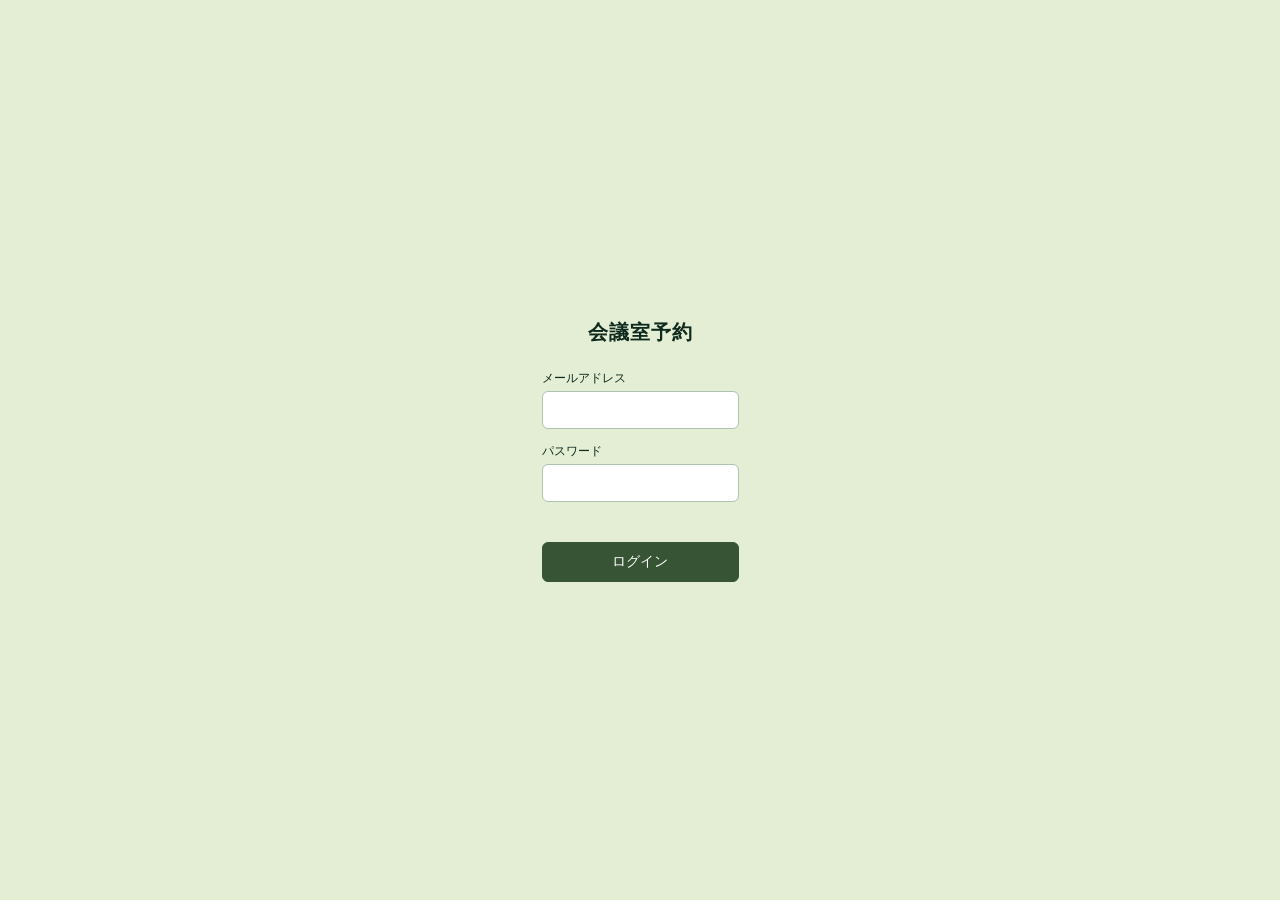
<file: wwwroot/login.html>
<!DOCTYPE html>
<html lang="ja">
<head>
    <meta charset="UTF-8">
    <meta name="viewport" content="width=device-width, initial-scale=1.0">
    <title>ログイン | 会議室予約</title>
    <link rel="stylesheet" href="css/style.css">
</head>
<body class="auth-page">
    <main>
        <h1 class="auth-title">会議室予約</h1>

        <form id="loginForm" class="auth-form">
            <label>メールアドレス
                <input type="email" id="email" required autocomplete="username">
            </label>
            <label>パスワード
                <input type="password" id="password" required autocomplete="current-password">
            </label>
            <p id="loginError" class="form-error"></p>
            <button type="submit" class="btn-primary">ログイン</button>
        </form>
    </main>

    <script src="js/login.js"></script>
</body>
</html>
</file>
<file: wwwroot/css/style.css>
/* =====  1. Color variables ===== */
:root {
    /* Palette */
    --green-900: #0f2a1d;
    --green-700: #375534;
    --green-500: #6b9071;
    --green-300: #aec3b0;
    --green-100: #e3eed4;

    /* Roles */
    --bg: var(--green-100);
    --paper: #f4f8ec;
    --line: var(--green-900); /* text & strong lines */
    --line-dim: var(--green-300); /* soft borders */
    --grid: rgba(55, 85, 52, 0.08);

    --free: var(--green-500);
    --busy: #c8553d;
    --selected: #d99a1e;

    --font: "Hiragino Sans", "Yu Gothic UI", "Meiryo", "Noto Sans JP", sans-serif;
    --mono: "SF Mono", "Consolas", "Cascadia Mono", monospace;
}

*, *::before, *::after {
    box-sizing: border-box;
}

/* =====  2. Base ===== */
body {
    margin: 0;
    min-height: 100vh;
    font-family: var(--font);
    color: var(--line);
    background-color: var(--bg);
}

/* =====  3. Header ===== */
.app-header {
    display: grid;
    grid-template-columns: 1fr auto 1fr;
    align-items: center;
    gap: 12px;
    padding: 12px 20px;
    background: var(--green-900);
    color: var(--green-100);

    /* Flip the variables inside the header only */
    --line: var(--green-100);
    --line-dim: rgba(227, 238, 212, 0.3);
}

.brand {
    display: flex;
    align-items: baseline;
    gap: 10px;
}

.brand-name {
    font-size: 20px;
    font-weight: 700;
    letter-spacing: 0.05em;
}

.brand-sub {
    font-family: var(--mono);
    font-size: 12px;
    opacity: 0.7;
}

/* Center column: today's date & time */
.now-label {
    justify-self: center;
    font-size: 14px;
    opacity: 0.8;
}

/* Right column: signed-in user's name */
.user {
    justify-self: end;
    display: flex;
    align-items: center;
    gap: 12px;
    font-size: 14px;
}

/* =====  4. 3-column layout ===== */
.layout {
    display: grid;
    grid-template-columns: 1fr 340px 280px;
    gap: 20px;
    max-width: 1640px;
    margin: 0 auto;
    padding: 20px;
}

.map-card,
.panel,
.calendar-card {
    background: var(--paper);
    border: 1px solid var(--line-dim);
    border-radius: 12px;
    box-shadow: 0 2px 8px rgba(15, 42, 29, 0.06);
    padding: 16px;
}

/* Don't stretch to the row height: stay at the top */
.calendar-card {
    align-self: start;
}

/* =====  5. Floor plan area ===== */
.floor {
    position: relative;
    /* Fit height to the viewport: width follows the aspect ratio */
    height: calc(100vh - 180px);
    min-height: 400px;
    width: auto;
    aspect-ratio: 830 / 1160;
    margin: 16px auto 0;
    background-color: #eef3e8;
    background-image: 
        linear-gradient(var(--grid) 1px, transparent 1px),
        linear-gradient(90deg, var(--grid) 1px, transparent 1px);
    background-size: 24px 24px;
    border: 4px solid var(--green-900); /* outer wall */
    border-radius: 6px;
}

/* ===== Map header & legend ===== */
.map-header {
    display: flex;
    justify-content: space-between;
    align-items: center;
    flex-wrap: wrap;
    gap: 8px;
}

.map-header h2 {
    margin: 0;
    font-size: 16px;
    letter-spacing: 0.1em;
}

.legend {
    display: flex;
    gap: 12px;
    font-size: 12px;
}

.legend-item {
    display: flex;
    align-items: center;
    gap: 4px;
}

.swatch {
    width: 12px;
    height: 12px;
    border: 1px solid currentColor;
}

.swatch.free     { background: #ffffff; border-color: var(--green-300); }
.swatch.busy     { background: #fbeeea; border-color: var(--busy); }
.swatch.selected { background: #fdf5e4; border-color: var(--selected);}

/* ===== Stats ===== */
.stats {
    display: grid;
    grid-template-columns: repeat(3, 1fr);
    gap: 8px;
    margin-bottom: 16px;
}

.stat-card {
    display: flex;
    flex-direction: column;
    gap: 4px;
    padding: 10px;
    border: 1px solid var(--line-dim);
}

.stat-label {
    font-size: 11px;
    opacity: 0.7;
}

.stat-value {
    font-family: var(--mono);
    font-size: 20px;
}

.stat-value.free { color: var(--free); }
.stat-value.busy { color: var(--busy); }

/* ===== Room detail placeholder ===== */
.placeholder {
    margin: 0;
    padding: 24px 0;
    text-align: center;
    font-size: 13px;
    opacity: 0.6;
    border: 1px dashed var(--line-dim);
}

/* ===== Rooms ===== */
.room {
    position: absolute;
    display: flex;
    flex-direction: column;
    justify-content: center;
    align-items: center;
    gap: 4px;
    background: #ffffff;
    border: 1.5px solid var(--green-300);
    border-radius: 8px;
    box-shadow: 0 1px 3px rgba(15, 42, 29, 0.08);
    cursor: pointer;
    transition: border-color 0.15s, background 0.15s;
}

.room:hover {
    border-color: var(--green-500);
    background: #f7faf2;
}

.room .name {
    font-size: 22px;
    font-weight: 700;
    color: var(--green-900);
}

.room .cap {
    font-size: 12px;
    color: var(--green-500);
}

.room.busy {
    border-color: var(--busy);
    background: #fbeeea;
}

.room.busy .name{
    color: var(--busy);
}

.room.selected {
    border-color: var(--selected);
    border-width: 2.5px;
    background: #fdf5e4;
}

/* Common areas (corridor, entrance, lounge): tinted like the plan */
.area {
    position: absolute;
    display: grid;
    place-items: center;
    font-size: 12px;
    letter-spacing: 0.3em;
    color: var(--green-500);
    pointer-events: none;
}

.area.vertical {
    writing-mode: vertical-rl;
    font-size: 14px;
    letter-spacing: 0.6em;
}

/* Label in the corner (away from the lobby furniture) */
.area.corner {
    place-items: end start;
    padding: 0 0 7% 3%;
}

/* Lobby tables */
.round-table {
    position: absolute;
    background: #ffffff;
    border: 1.5px solid var(--green-500);
    border-radius: 50%;
    pointer-events: none;
}

/* Lobby sofa */
.sofa {
    position: absolute;
    background: var(--green-100);
    border: 1.5px solid var(--green-500);
    border-radius: 6px;
    pointer-events: none;
}

/* Gap in the outer wall = entrance door */
.door {
    position: absolute;
    top: 100%;
    height: 4px;
    background: var(--paper);
}

/* ===== Room detail ===== */
.detail-head {
    display: flex;
    justify-content: space-between;
    align-items: baseline;
    padding-bottom: 12px;
    border-bottom: 1px solid var(--line-dim);
}

.detail-name {
    margin: 0;
    font-size: 18px;
}

.detail-cap {
    font-family: var(--mono);
    font-size: 12px;
    opacity: 0.7;
}

.detail-subtitle {
    margin: 16px 0 8px;
    font-size: 12px;
    letter-spacing: 0.1em;
    opacity: 0.7;
}

/* ===== Timeline ===== */
.timeline {
    position: relative;
    display: flex;
    flex-direction: column;
    gap: 8px;
}

/* Vertical line behind the dots (44px time + half of 24px dot column) */
.timeline::before {
    content: "";
    position: absolute;
    top: 12px;
    bottom: 12px;
    left: 55px;
    width: 2px;
    background: var(--line-dim);
}

.tl-item {
    display: grid;
    grid-template-columns: 44px 24px 1fr;
    align-items: center;
}

.tl-time {
    font-family: var(--mono);
    font-size: 12px;
    opacity: 0.7;
}

.tl-dot {
    position: relative; /* stay above the line */
    justify-self: center;
    width: 12px;
    height: 12px;
    border-radius: 50%;
    background: var(--paper);
    border: 2px solid var(--green-500);
}

.tl-card {
    display: flex;
    flex-direction: column;
    gap: 2px;
    padding: 10px 12px;
    background: #ffffff;
    border: 1px solid var(--line-dim);
    border-radius: 8px;
}

.tl-title {
    font-size: 14px;
    font-weight: 600;
}

.tl-meta {
    font-size: 11px;
    opacity: 0.7;
}

/* Booked */
.tl-booking .tl-dot {
    background: var(--green-700);
    border-color: var(--green-700);
}

/* In use right now */
.tl-now .tl-dot {
    background: var(--busy);
    border-color: var(--busy);
    box-shadow: 0 0 0 4px rgba(200, 85, 61, 0.2);
}

.tl-now .tl-card {
    border-color: var(--busy);
}

.tl-badge {
    align-self: flex-start;
    margin-top: 4px;
    padding: 2px 8px;
    font-size: 11px;
    color: #ffffff;
    background: var(--busy);
    border-radius: 999px;
}

/* Free slot */
.tl-free {
    cursor: pointer;
}

.tl-free .tl-card {
    background: transparent;
    border-style: dashed;
}

.tl-free .tl-title {
    font-weight: 400;
    color: var(--green-500);
}

.tl-free:hover .tl-card {
    border-color: var(--green-500);
    background: rgba(107, 144, 113, 0.08);
}

.booking-empty {
    font-size: 13px;
    opacity: 0.6;
}

/* ===== Lunch break (timeline) ===== */
.tl-lunch .tl-card {
    background: repeating-linear-gradient(45deg, var(--paper) 0 6px, #eaf0e4 6px 12px);
    border-style: dashed;
}

.tl-lunch .tl-title {
    font-weight: 400;
    color: var(--green-500);
}

.tl-lunch .tl-dot {
    border-color: var(--green-300);
}

/* ===== Booking form ===== */
.booking-form {
    display: flex;
    flex-direction: column;
    gap: 10px;
}

.booking-form label {
    display: flex;
    flex-direction: column;
    gap: 4px;
    font-size: 12px;
}

.booking-form input,
.booking-form select {
    padding: 6px 8px;
    background: transparent;
    color: var(--line);
    border: 1px solid var(--line-dim);
    font-family: var(--font);
    font-size: 13px;
    /* light dropdown to match the theme */
    color-scheme: light;
}

.booking-form input:focus,
.booking-form select:focus {
    outline: none;
    border-color: var(--selected);
}

.time-row {
    display: grid;
    grid-template-columns: 1fr 1fr;
    gap: 8px;
}

.form-error {
    margin: 0;
    min-height: 1em;
    font-size: 12px;
    color: var(--busy);
}

/* The "hidden" attribute loses to display:flex, so force it */
.booking-form[hidden] {
    display: none;
}

.form-actions {
    display: grid;
    grid-template-columns: 1fr 1fr;
    gap: 8px;
}

.btn-primary {
    color: #ffffff;
    background: var(--green-700);
    border: 1px solid var(--green-700);
}

.btn-primary:hover {
    background: var(--green-900);
    border-color: var(--green-900);
}

.btn-secondary {
    color: var(--line);
    border: 1px solid var(--line-dim);
}

.btn-secondary:hover {
    border-color: var(--line);
}

/* ===== Calendar ===== */
.cal-head {
    display: flex;
    justify-content: space-between;
    align-items: center;
    margin-bottom: 8px;
    font-size: 14px;
    font-weight: 600;
    font-variant-numeric: tabular-nums;
}

.cal-nav {
    width: 28px;
    height: 28px;
    border: none;
    border-radius: 50%;
    background: none;
    color: var(--green-700);
    font-size: 18px;
    cursor: pointer;
}

.cal-nav:hover {
    background: var(--green-100);
}

.cal-grid {
    display: grid;
    grid-template-columns: repeat(7, 1fr);
    gap: 2px;
    text-align: center;
}

.cal-week {
    padding: 4px 0;
    font-size: 11px;
    color: var(--green-500);
}

.cal-day {
    height: 32px;
    border: none;
    border-radius: 8px;
    background: none;
    color: var(--line);
    font-family: var(--font);
    font-size: 13px;
    font-variant-numeric: tabular-nums;
    cursor: pointer;
}

.cal-day:hover:not(:disabled) {
    background: var(--green-100);
}

.cal-day:disabled {
    color: var(--green-300);
    cursor: not-allowed;
}

.cal-day.today {
    box-shadow: inset 0 0 0 1.5px var(--green-700);
    font-weight: 700;
}

.cal-day.selected {
    background: var(--green-700);
    color: #ffffff;
}

.cal-today {
    width: 100%;
    margin-top: 10px;
    padding: 6px;
    border: 1px solid var(--line-dim);
    border-radius: 6px;
    background: none;
    color: var(--green-700);
    font-family: var(--font);
    font-size: 12px;
    cursor: pointer;
}

.cal-today:hover:not(:disabled) {
    border-color: var(--green-500);
    background: rgba(107, 144, 113, 0.08);
}

.cal-today:disabled {
    opacity: 0.4;
    cursor: not-allowed;
}

/* ===== Toast ===== */
.toast {
    position: fixed;
    left: 50%;
    bottom: 32px;
    transform: translate(-50%, 20px);
    padding: 10px 20px;
    background: var(--green-900);
    color: var(--green-100);
    border: none;
    font-size: 14px;
    opacity: 0;
    pointer-events: none;
    transition: opacity 0.2s, transform 0.2s;
    border-radius: 8px;
}

.toast.show {
    opacity: 1;
    transform: translate(-50%, 0);
}

/* ===== Tablet / small laptop ===== */
@media (max-width: 1200px) {
    .layout {
        grid-template-columns: 1fr 300px;
        grid-template-areas: 
            "map calendar"
            "map panel";
    }

    .map-card { grid-area: map; }
    .calendar-card { grid-area: calendar; }
    .panel { grid-area: panel; }

    /* Size the floor by width, not by screen height */
    .floor {
        height: auto;
        width: 100%;
        min-height: 0;
    }
}

/* ===== Phone ===== */
@media (max-width: 600px) {
    .layout {
        grid-template-columns: 1fr;
        grid-template-areas:
            "map"
            "panel"
            "calendar";
        padding: 12px;
    }

    /* Header: title + user only on phones */
    .app-header {
        grid-template-columns: 1fr auto;
        padding: 10px 14px;
    }

    .now-label,
    .brand-sub {
        display: none;
    }

    .brand-name {
        font-size: 18px;
        white-space: nowrap;
    }

    /* Smaller labels on the small floor */
    .area {
        font-size: 10px;
        letter-spacing: 0.15em;
    }
}

/* Clock: Japanese date + time, digits aligned */
#clock {
    font-family: var(--font);
    font-variant-numeric: tabular-nums;
}

/* ===== Rounded corners (consistent with cards) ===== */
.stat-card,
.placeholder {
    border-radius: 8px;
}

.booking-form input,
.booking-form select,
.btn-primary,
.btn-secondary {
    border-radius: 6px;
}

.swatch {
    border-radius: 3px;
}

/* ===== Login / password change pages ===== */
.auth-page {
    display: grid;
    place-items: center;
    padding: 20px;
}

.auth-card {
    width: 100%;
    max-width: 360px;
    padding: 32px 28px;
    background: var(--paper);
    border: 1px solid var(--line-dim);
    border-radius: 12px;
    box-shadow: 0 2px 8px rgba(15, 42, 29, 0.06);
}

.auth-title {
    margin: 0 0 24px;
    font-size: 20px;
    text-align: center;
    letter-spacing: 0.05em;
}

.auth-form {
    display: flex;
    flex-direction: column;
    gap: 14px;
}

.auth-form label {
    display: flex;
    flex-direction: column;
    gap: 4px;
    font-size: 12px;
}

.auth-form input {
    padding: 10px;
    background: #ffffff;
    color: var(--line);
    border: 1px solid var(--line-dim);
    border-radius: 6px;
    font-family: var(--font);
    font-size: 14px;
}

.auth-form input:focus {
    outline: none;
    border-color: var(--selected);
}

.auth-form .btn-primary {
    padding: 10px;
    border-radius: 6px;
    font-family: var(--font);
    font-size: 14px;
    cursor: pointer;
}

.auth-note {
    margin: -12px 0 20px;
    font-size: 12px;
    text-align: center;
    opacity: 0.7;
}

.logout-btn {
    padding: 4px 10px;
    background: transparent;
    color: var(--line);
    border: 1px solid var(--line-dim);
    border-radius: 6px;
    font-family: var(--font);
    font-size: 12px;
    cursor: pointer;
    white-space: nowrap;
}

.logout-btn:hover {
    border-color: var(--line);
}
</file>
